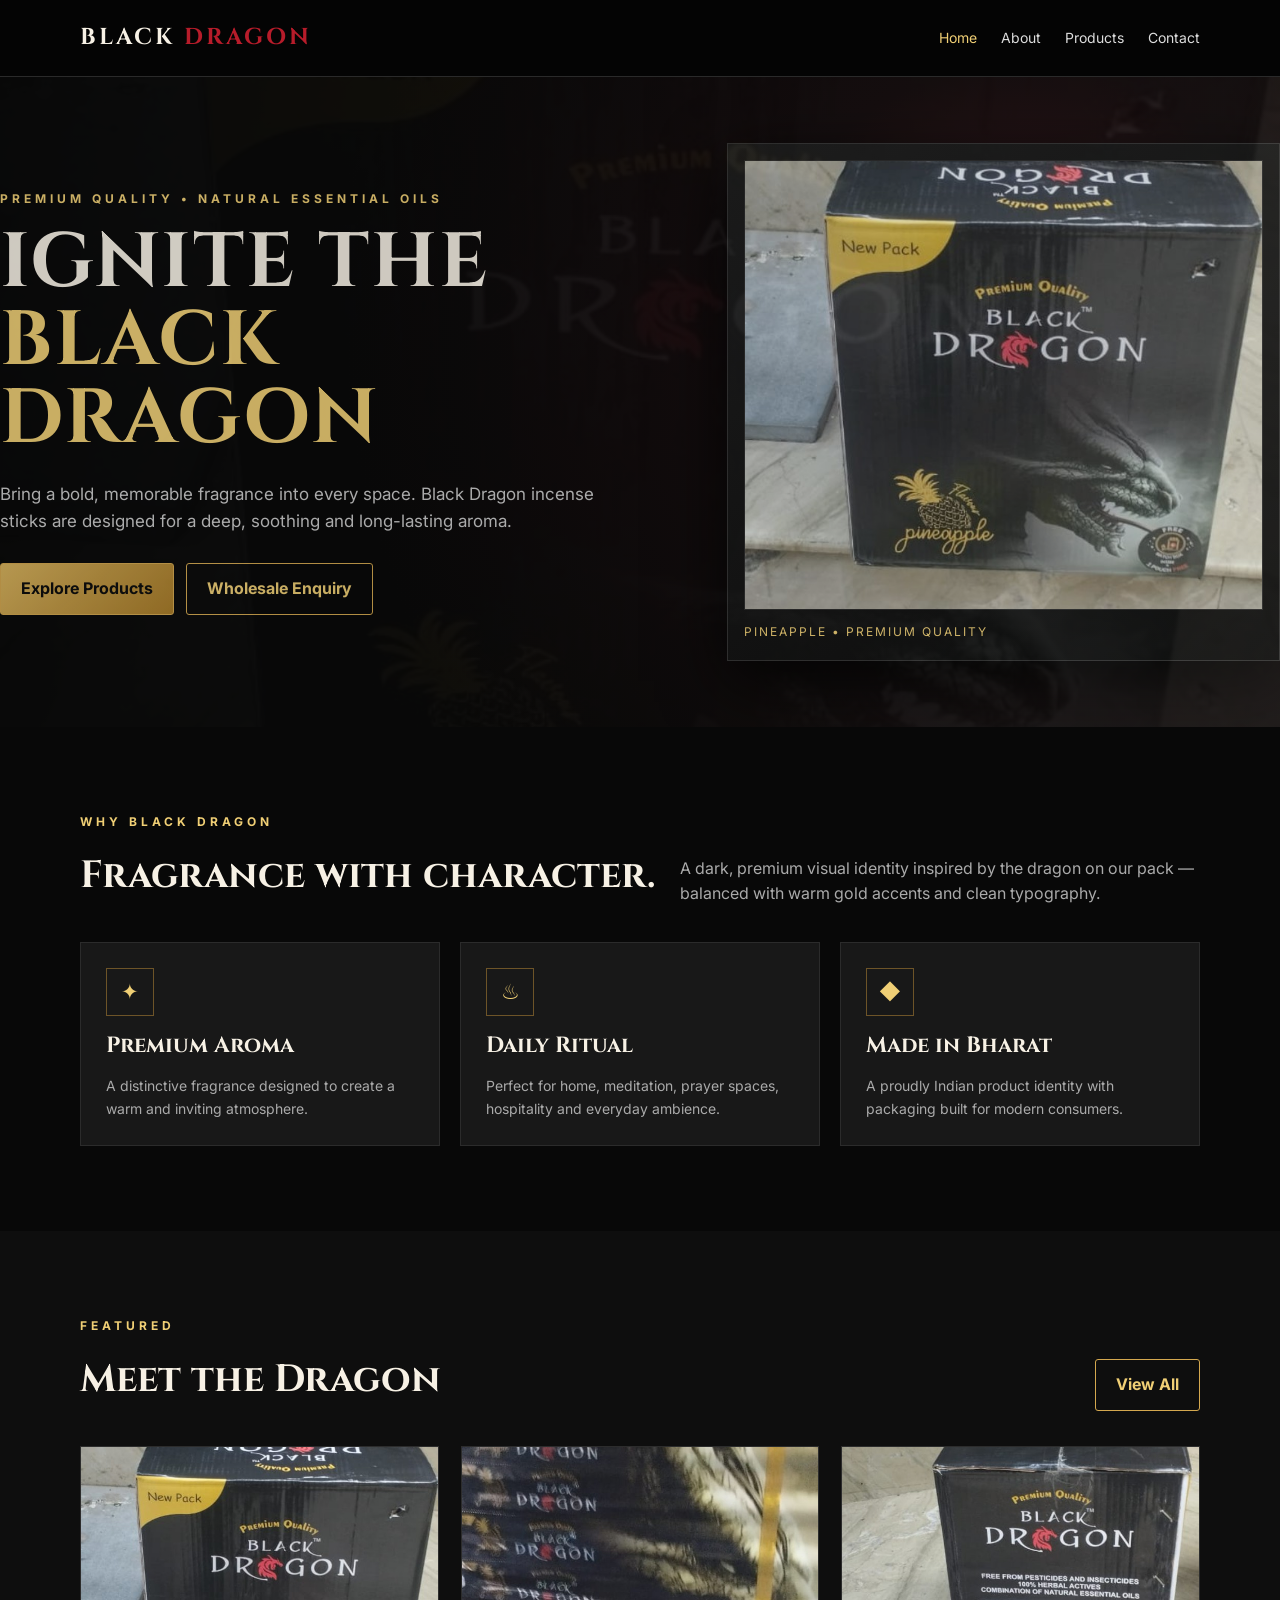
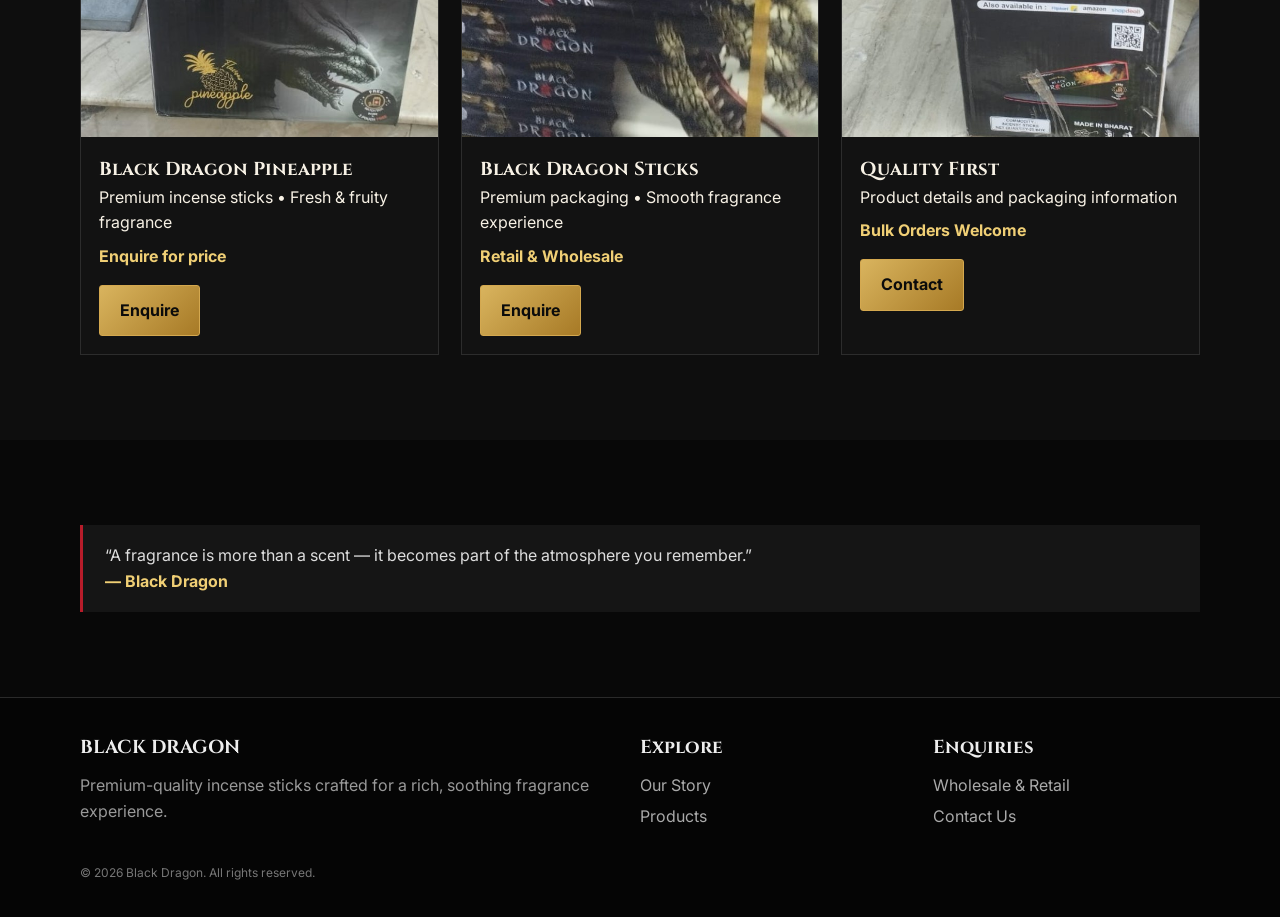
<file: index.html>
<!doctype html><html lang="en"><head><meta charset="utf-8"><meta name="viewport" content="width=device-width,initial-scale=1">
<title>Premium Incense Sticks | Black Dragon</title><meta name="description" content="Black Dragon premium incense sticks - a rich fragrance experience.">
<link rel="stylesheet" href="style.css"></head><body><nav class="nav"><div class="container nav-inner">
      <a class="logo" href="index.html">BLACK <span>DRAGON</span></a>
      <div class="nav-links">
        <a class="active" href="index.html">Home</a>
        <a class="" href="about.html">About</a>
        <a class="" href="products.html">Products</a>
        <a class="" href="contact.html">Contact</a>
      </div><div class="mobile-menu">MENU</div>
    </div></nav>
<main>
<section class="hero"><div class="container" style="display:contents">
<div><div class="kicker">Premium Quality • Natural Essential Oils</div><h1>IGNITE THE<br><span>BLACK DRAGON</span></h1>
<p>Bring a bold, memorable fragrance into every space. Black Dragon incense sticks are designed for a deep, soothing and long-lasting aroma.</p>
<div class="hero-actions"><a class="btn" href="products.html">Explore Products</a><a class="btn btn-outline" href="contact.html">Wholesale Enquiry</a></div></div>
<div class="product-card"><img src="images/black-dragon-box-front.jpg" alt="Black Dragon Pineapple incense box"><span class="badge">Pineapple • Premium Quality</span></div>
</div></section>
<section class="section"><div class="container"><div class="section-head"><div><div class="kicker">Why Black Dragon</div><h2>Fragrance with character.</h2></div><p>A dark, premium visual identity inspired by the dragon on our pack — balanced with warm gold accents and clean typography.</p></div>
<div class="grid3">
<div class="card"><div class="icon">✦</div><h3>Premium Aroma</h3><p>A distinctive fragrance designed to create a warm and inviting atmosphere.</p></div>
<div class="card"><div class="icon">♨</div><h3>Daily Ritual</h3><p>Perfect for home, meditation, prayer spaces, hospitality and everyday ambience.</p></div>
<div class="card"><div class="icon">◆</div><h3>Made in Bharat</h3><p>A proudly Indian product identity with packaging built for modern consumers.</p></div>
</div></div></section>
<section class="section dark"><div class="container"><div class="section-head"><div><div class="kicker">Featured</div><h2>Meet the Dragon</h2></div><a class="btn btn-outline" href="products.html">View All</a></div>
<div class="product-grid">
<div class="product-tile"><img src="images/black-dragon-box-front.jpg"><div class="info"><h3>Black Dragon Pineapple</h3><p>Premium incense sticks • Fresh & fruity fragrance</p><div class="price">Enquire for price</div><a class="btn" href="contact.html">Enquire</a></div></div>
<div class="product-tile"><img src="images/black-dragon-product.jpg"><div class="info"><h3>Black Dragon Sticks</h3><p>Premium packaging • Smooth fragrance experience</p><div class="price">Retail & Wholesale</div><a class="btn" href="contact.html">Enquire</a></div></div>
<div class="product-tile"><img src="images/black-dragon-box-back.jpg"><div class="info"><h3>Quality First</h3><p>Product details and packaging information</p><div class="price">Bulk Orders Welcome</div><a class="btn" href="contact.html">Contact</a></div></div>
</div></div></section>
<section class="section"><div class="container"><div class="quote">“A fragrance is more than a scent — it becomes part of the atmosphere you remember.”<br><strong style="color:#f0cf75">— Black Dragon</strong></div></div></section>
</main>
<footer class="footer"><div class="container footer-grid">
      <div><h3>BLACK DRAGON</h3><p>Premium-quality incense sticks crafted for a rich, soothing fragrance experience.</p></div>
      <div><h3>Explore</h3><a href="about.html">Our Story</a><a href="products.html">Products</a></div>
      <div><h3>Enquiries</h3><a href="contact.html">Wholesale & Retail</a><a href="contact.html">Contact Us</a></div>
    </div><div class="container small" style="margin-top:28px">© 2026 Black Dragon. All rights reserved.</div></footer><script src="main.js"></script></body></html>
</file>
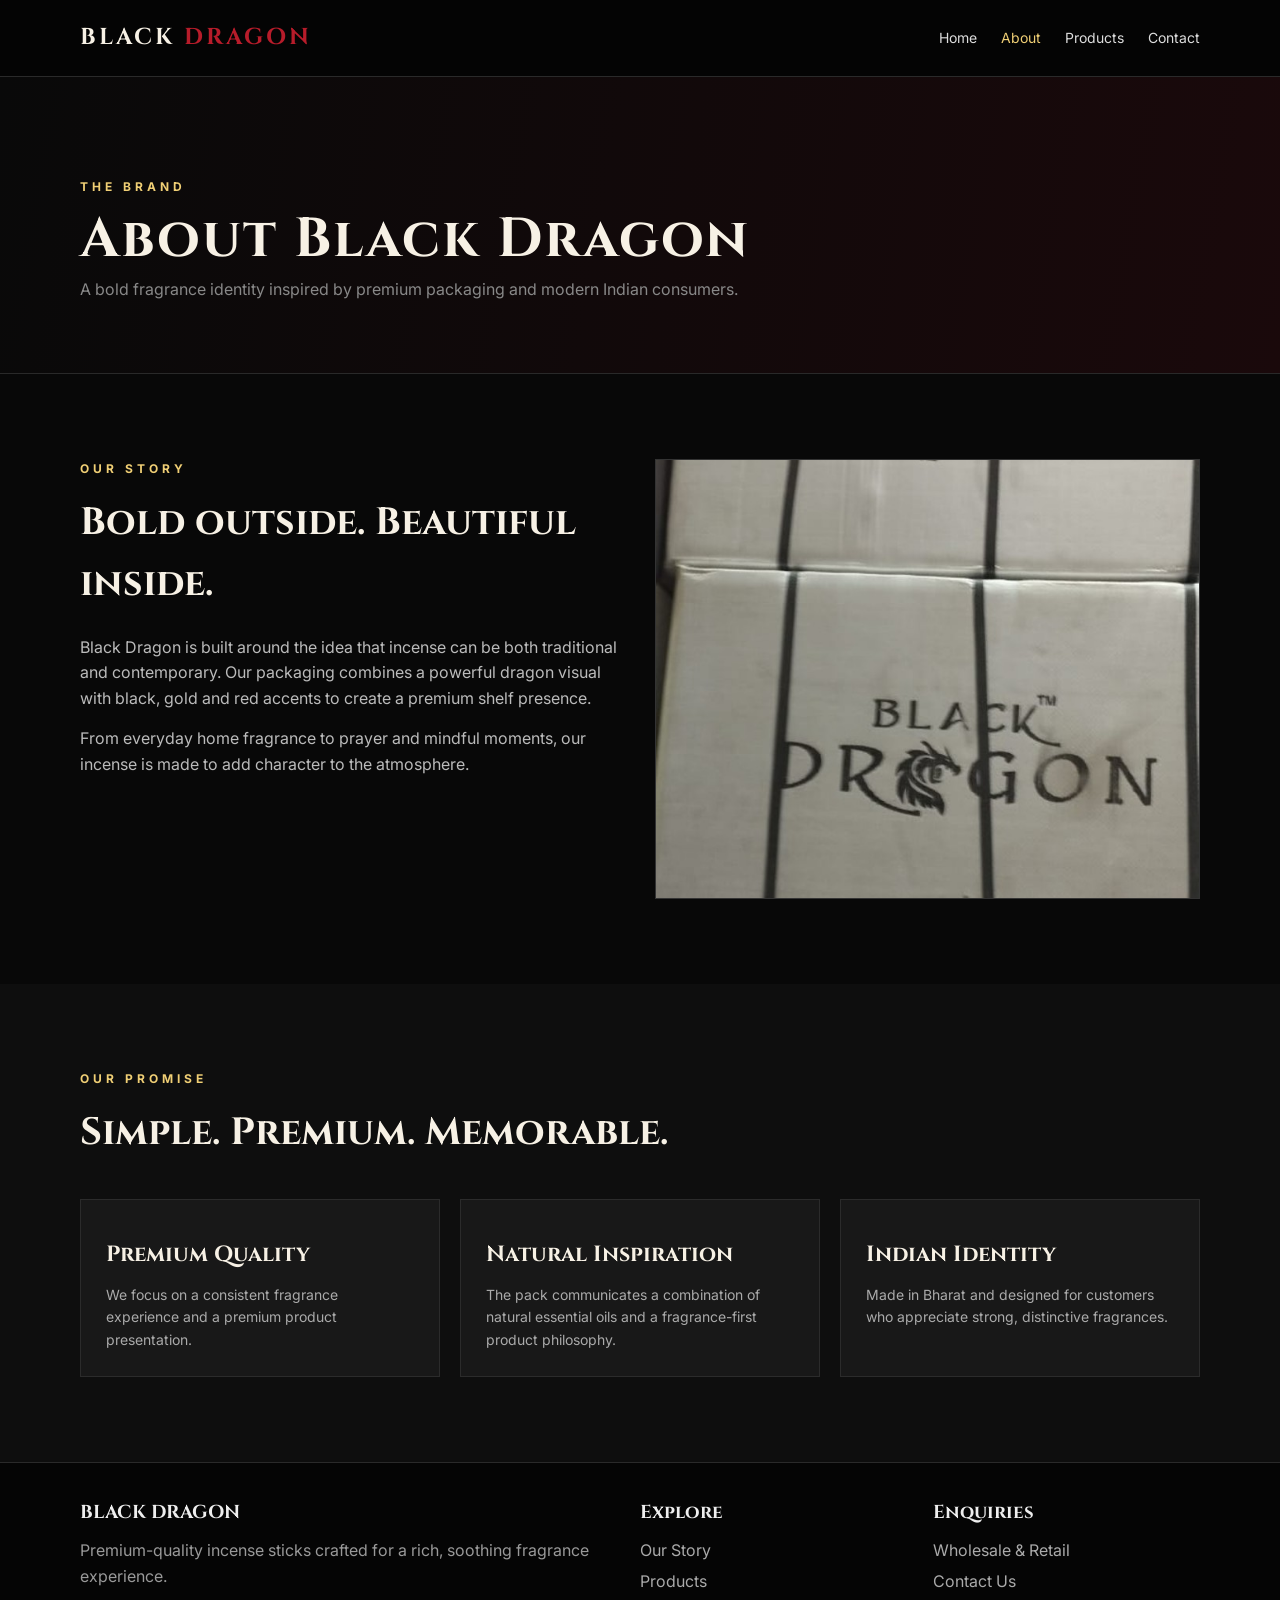
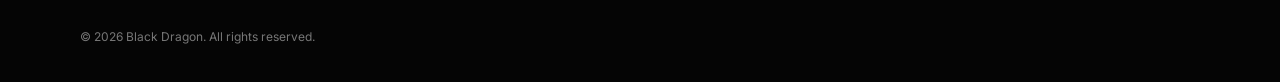
<file: about.html>
<!doctype html><html lang="en"><head><meta charset="utf-8"><meta name="viewport" content="width=device-width,initial-scale=1">
<title>About Us | Black Dragon</title><meta name="description" content="Black Dragon premium incense sticks - a rich fragrance experience.">
<link rel="stylesheet" href="style.css"></head><body><nav class="nav"><div class="container nav-inner">
      <a class="logo" href="index.html">BLACK <span>DRAGON</span></a>
      <div class="nav-links">
        <a class="" href="index.html">Home</a>
        <a class="active" href="about.html">About</a>
        <a class="" href="products.html">Products</a>
        <a class="" href="contact.html">Contact</a>
      </div><div class="mobile-menu">MENU</div>
    </div></nav>
<main><section class="page-hero"><div class="container"><div class="kicker">The Brand</div><h1>About Black Dragon</h1><p class="breadcrumb">A bold fragrance identity inspired by premium packaging and modern Indian consumers.</p></div></section>
<section class="section"><div class="container"><div class="contact-wrap"><div><div class="kicker">Our Story</div><h2>Bold outside. Beautiful inside.</h2><p style="margin-top:20px;color:#bbb">Black Dragon is built around the idea that incense can be both traditional and contemporary. Our packaging combines a powerful dragon visual with black, gold and red accents to create a premium shelf presence.</p><p style="margin-top:15px;color:#bbb">From everyday home fragrance to prayer and mindful moments, our incense is made to add character to the atmosphere.</p></div><img src="images/black-dragon-carton.jpg" style="height:440px;width:100%;object-fit:cover;border:1px solid #333" alt="Black Dragon cartons"></div></div></section>
<section class="section dark"><div class="container"><div class="section-head"><div><div class="kicker">Our Promise</div><h2>Simple. Premium. Memorable.</h2></div></div><div class="grid3"><div class="card"><h3>Premium Quality</h3><p>We focus on a consistent fragrance experience and a premium product presentation.</p></div><div class="card"><h3>Natural Inspiration</h3><p>The pack communicates a combination of natural essential oils and a fragrance-first product philosophy.</p></div><div class="card"><h3>Indian Identity</h3><p>Made in Bharat and designed for customers who appreciate strong, distinctive fragrances.</p></div></div></div></section></main>
<footer class="footer"><div class="container footer-grid">
      <div><h3>BLACK DRAGON</h3><p>Premium-quality incense sticks crafted for a rich, soothing fragrance experience.</p></div>
      <div><h3>Explore</h3><a href="about.html">Our Story</a><a href="products.html">Products</a></div>
      <div><h3>Enquiries</h3><a href="contact.html">Wholesale & Retail</a><a href="contact.html">Contact Us</a></div>
    </div><div class="container small" style="margin-top:28px">© 2026 Black Dragon. All rights reserved.</div></footer><script src="main.js"></script></body></html>
</file>
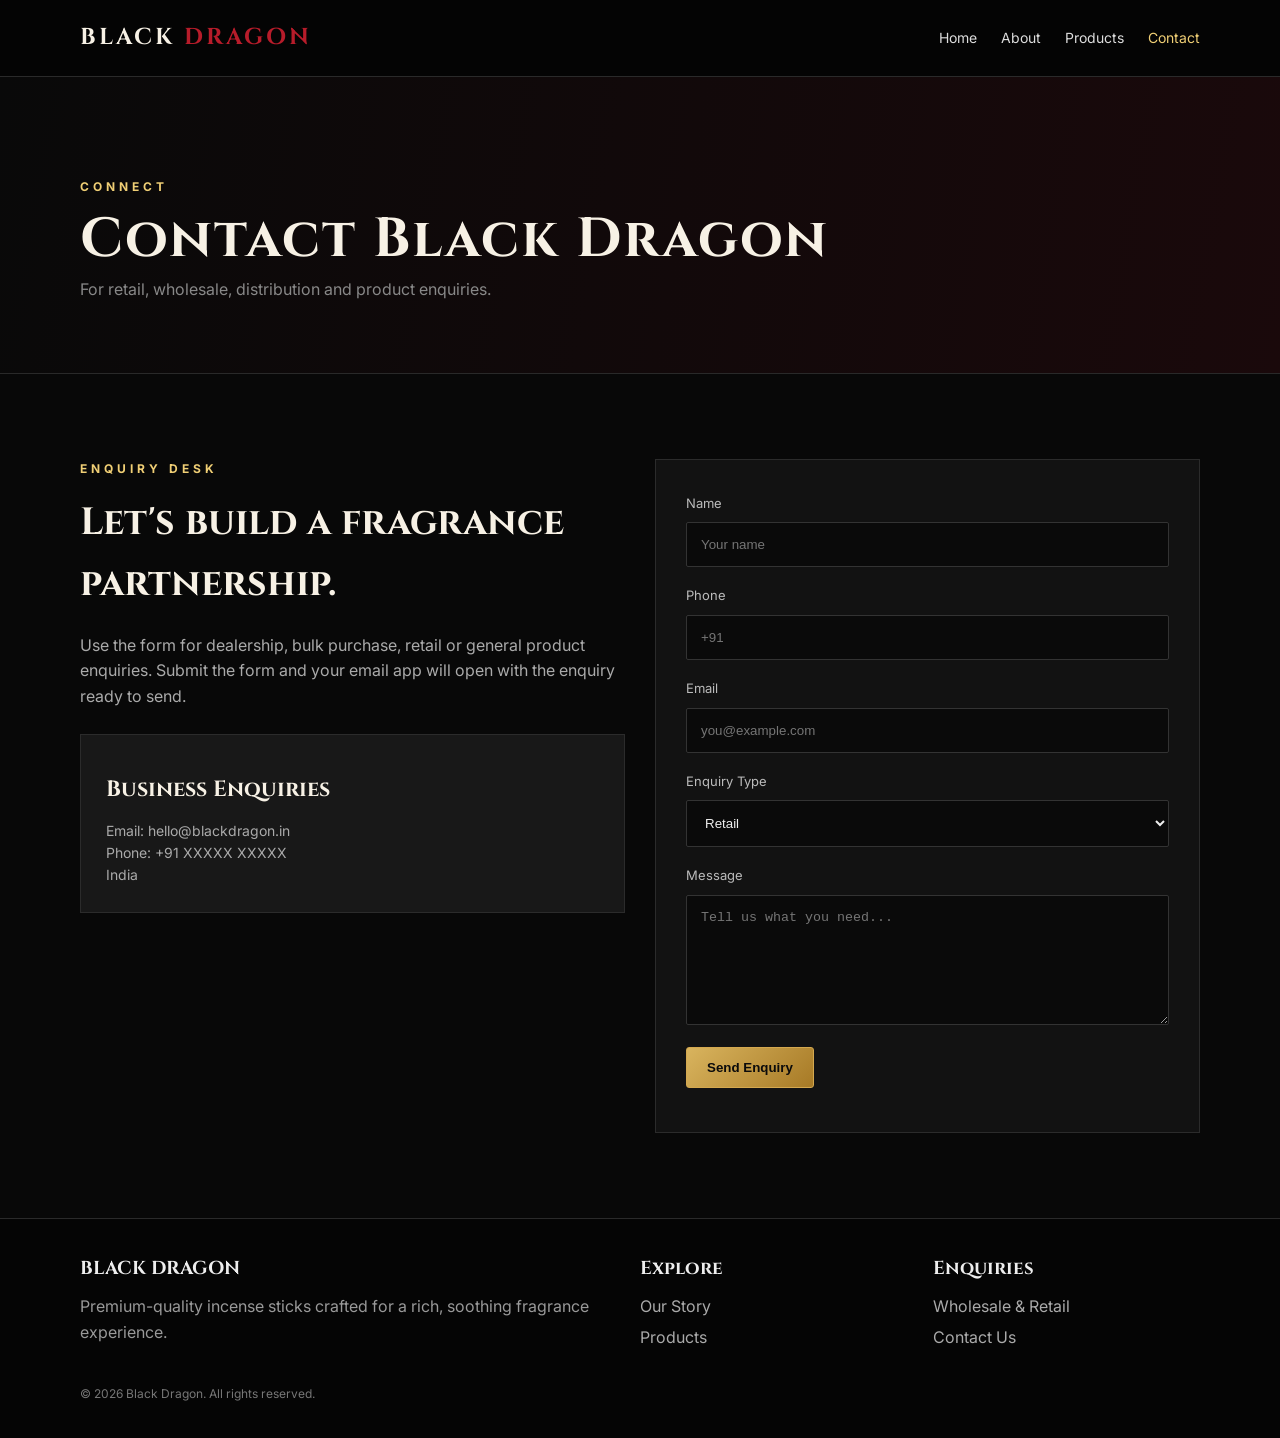
<file: contact.html>
<!doctype html><html lang="en"><head><meta charset="utf-8"><meta name="viewport" content="width=device-width,initial-scale=1">
<title>Contact | Black Dragon</title><meta name="description" content="Black Dragon premium incense sticks - a rich fragrance experience.">
<link rel="stylesheet" href="style.css"></head><body><nav class="nav"><div class="container nav-inner">
      <a class="logo" href="index.html">BLACK <span>DRAGON</span></a>
      <div class="nav-links">
        <a class="" href="index.html">Home</a>
        <a class="" href="about.html">About</a>
        <a class="" href="products.html">Products</a>
        <a class="active" href="contact.html">Contact</a>
      </div><div class="mobile-menu">MENU</div>
    </div></nav>
<main><section class="page-hero"><div class="container"><div class="kicker">Connect</div><h1>Contact Black Dragon</h1><p class="breadcrumb">For retail, wholesale, distribution and product enquiries.</p></div></section>
<section class="section"><div class="container contact-wrap"><div><div class="kicker">Enquiry Desk</div><h2>Let's build a fragrance partnership.</h2><p style="color:#aaa;margin:18px 0 25px">Use the form for dealership, bulk purchase, retail or general product enquiries. Submit the form and your email app will open with the enquiry ready to send.</p><div class="card"><h3>Business Enquiries</h3><p>Email: hello@blackdragon.in</p><p>Phone: +91 XXXXX XXXXX</p><p>India</p></div></div>
<form class="form" id="contactForm"><label>Name</label><input name="name" required placeholder="Your name"><label>Phone</label><input name="phone" required placeholder="+91"><label>Email</label><input name="email" type="email" placeholder="you@example.com"><label>Enquiry Type</label><select name="type"><option>Retail</option><option>Wholesale</option><option>Dealership</option><option>General</option></select><label>Message</label><textarea name="message" required placeholder="Tell us what you need..."></textarea><button class="btn" type="submit">Send Enquiry</button><p id="formStatus" style="margin-top:14px;color:#d4a84f"></p></form></div></section></main>
<footer class="footer"><div class="container footer-grid">
      <div><h3>BLACK DRAGON</h3><p>Premium-quality incense sticks crafted for a rich, soothing fragrance experience.</p></div>
      <div><h3>Explore</h3><a href="about.html">Our Story</a><a href="products.html">Products</a></div>
      <div><h3>Enquiries</h3><a href="contact.html">Wholesale & Retail</a><a href="contact.html">Contact Us</a></div>
    </div><div class="container small" style="margin-top:28px">© 2026 Black Dragon. All rights reserved.</div></footer><script src="main.js"></script></body></html>
</file>
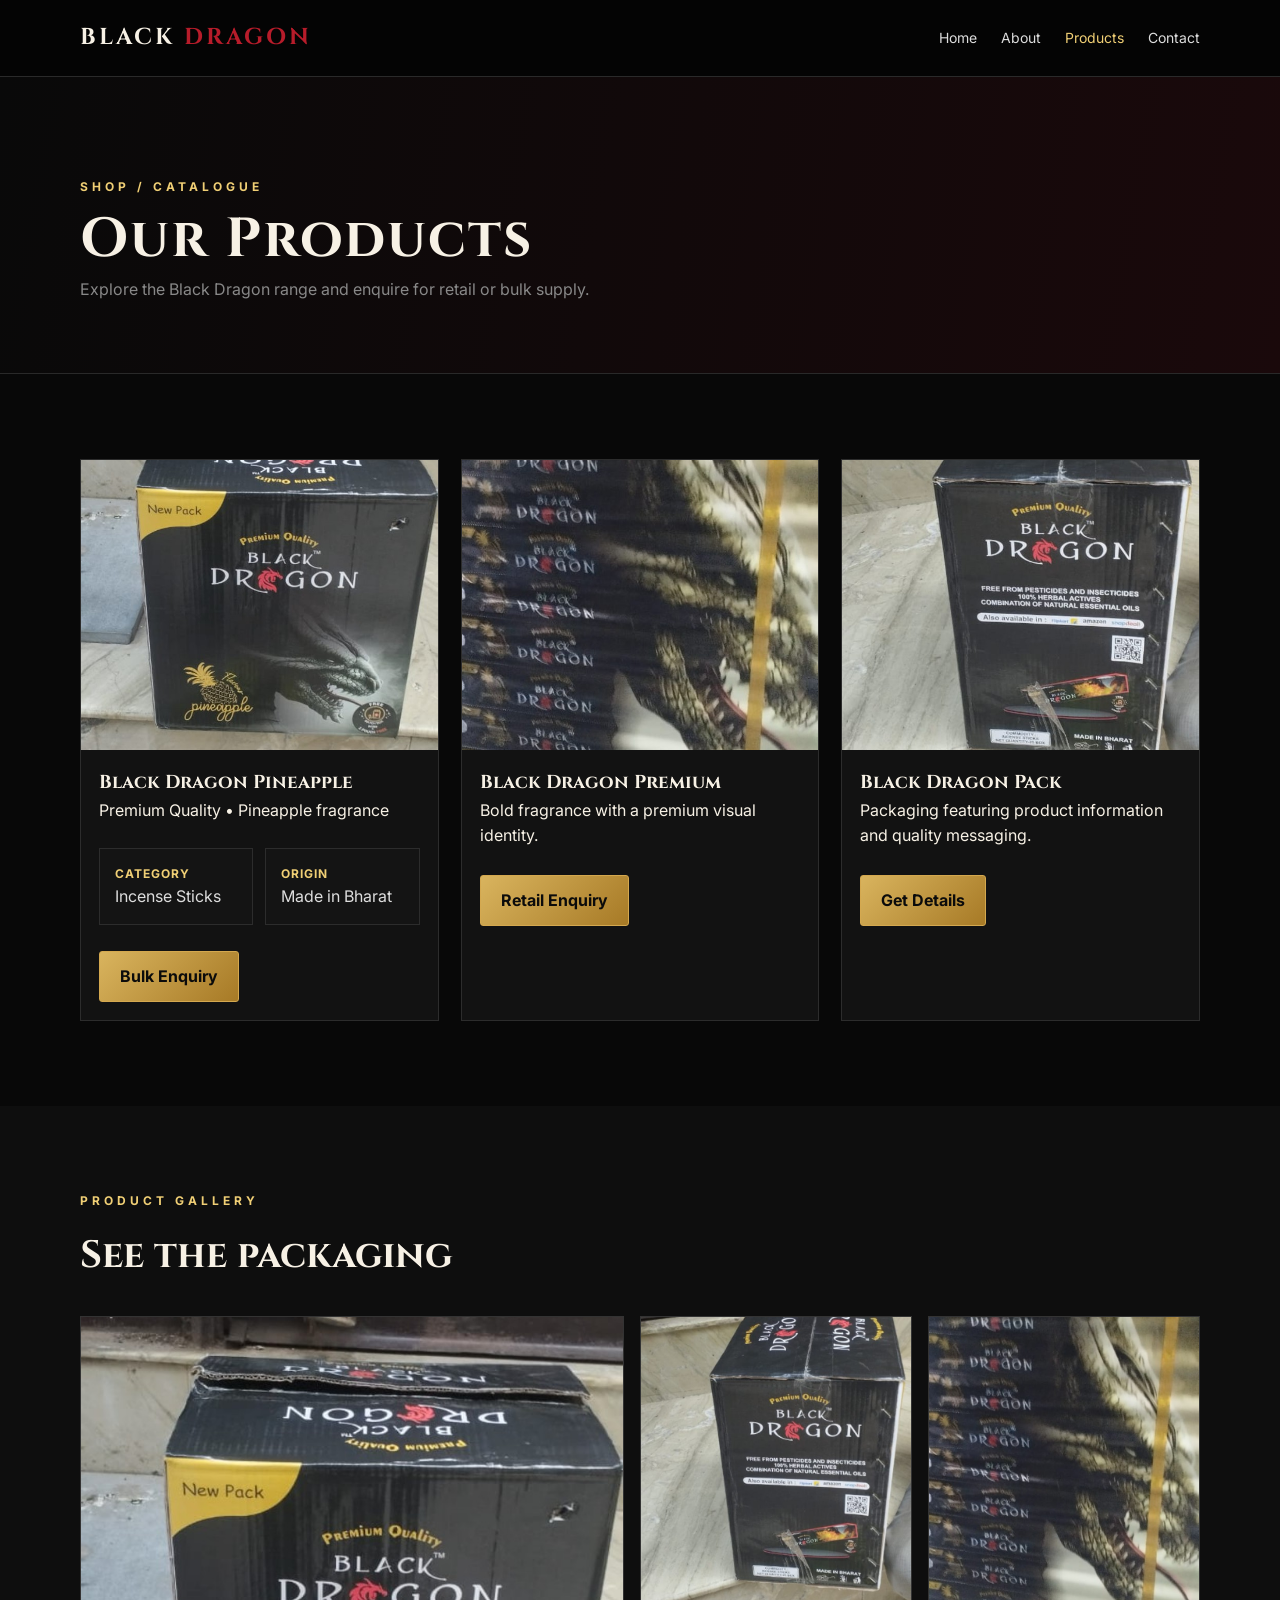
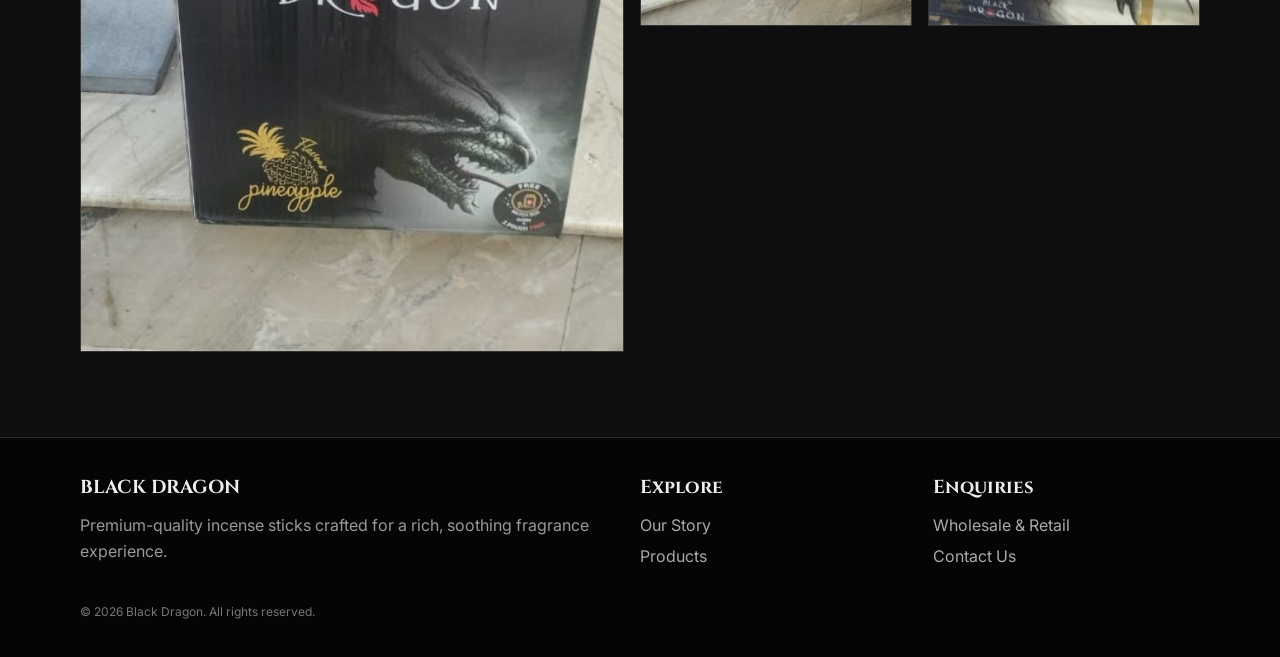
<file: products.html>
<!doctype html><html lang="en"><head><meta charset="utf-8"><meta name="viewport" content="width=device-width,initial-scale=1">
<title>Products | Black Dragon</title><meta name="description" content="Black Dragon premium incense sticks - a rich fragrance experience.">
<link rel="stylesheet" href="style.css"></head><body><nav class="nav"><div class="container nav-inner">
      <a class="logo" href="index.html">BLACK <span>DRAGON</span></a>
      <div class="nav-links">
        <a class="" href="index.html">Home</a>
        <a class="" href="about.html">About</a>
        <a class="active" href="products.html">Products</a>
        <a class="" href="contact.html">Contact</a>
      </div><div class="mobile-menu">MENU</div>
    </div></nav>
<main><section class="page-hero"><div class="container"><div class="kicker">Shop / Catalogue</div><h1>Our Products</h1><p class="breadcrumb">Explore the Black Dragon range and enquire for retail or bulk supply.</p></div></section>
<section class="section"><div class="container"><div class="product-grid">
<div class="product-tile"><img src="images/black-dragon-box-front.jpg"><div class="info"><h3>Black Dragon Pineapple</h3><p>Premium Quality • Pineapple fragrance</p><div class="specs"><div class="spec"><b>Category</b><span>Incense Sticks</span></div><div class="spec"><b>Origin</b><span>Made in Bharat</span></div></div><br><a class="btn" href="contact.html">Bulk Enquiry</a></div></div>
<div class="product-tile"><img src="images/black-dragon-product.jpg"><div class="info"><h3>Black Dragon Premium</h3><p>Bold fragrance with a premium visual identity.</p><br><a class="btn" href="contact.html">Retail Enquiry</a></div></div>
<div class="product-tile"><img src="images/black-dragon-box-back.jpg"><div class="info"><h3>Black Dragon Pack</h3><p>Packaging featuring product information and quality messaging.</p><br><a class="btn" href="contact.html">Get Details</a></div></div>
</div></div></section>
<section class="section dark"><div class="container"><div class="kicker">Product Gallery</div><h2 style="margin-bottom:30px">See the packaging</h2><div class="gallery"><img src="images/black-dragon-box-front.jpg"><img src="images/black-dragon-box-back.jpg"><img src="images/black-dragon-product.jpg"></div></div></section></main>
<footer class="footer"><div class="container footer-grid">
      <div><h3>BLACK DRAGON</h3><p>Premium-quality incense sticks crafted for a rich, soothing fragrance experience.</p></div>
      <div><h3>Explore</h3><a href="about.html">Our Story</a><a href="products.html">Products</a></div>
      <div><h3>Enquiries</h3><a href="contact.html">Wholesale & Retail</a><a href="contact.html">Contact Us</a></div>
    </div><div class="container small" style="margin-top:28px">© 2026 Black Dragon. All rights reserved.</div></footer><script src="main.js"></script></body></html>
</file>
<file: style.css>
@import url('https://fonts.googleapis.com/css2?family=Cinzel:wght@500;600;700&family=Inter:wght@400;500;600;700&display=swap');

:root{
  --black:#080808; --charcoal:#121212; --panel:#181818; --gold:#d4a84f;
  --gold2:#f0cf75; --red:#b71c2a; --cream:#f7f1e5; --muted:#aaa;
}
*{box-sizing:border-box;margin:0;padding:0}
html{scroll-behavior:smooth}
body{font-family:Inter,Arial,sans-serif;background:var(--black);color:var(--cream);line-height:1.6}
a{color:inherit;text-decoration:none}
img{max-width:100%;display:block}
.container{width:min(1120px,92%);margin:auto}
.nav{position:sticky;top:0;z-index:20;background:rgba(5,5,5,.94);border-bottom:1px solid #2a2a2a;backdrop-filter:blur(12px)}
.nav-inner{height:76px;display:flex;align-items:center;justify-content:space-between;gap:25px}
.logo{font-family:Cinzel,serif;font-weight:700;letter-spacing:3px;font-size:23px}
.logo span{color:var(--red)}
.nav-links{display:flex;gap:24px;align-items:center}
.nav-links a{font-size:14px;color:#ddd}
.nav-links a:hover,.nav-links a.active{color:var(--gold2)}
.btn{display:inline-block;padding:12px 20px;border:1px solid var(--gold);background:linear-gradient(135deg,#d9b45e,#a77a26);color:#0b0b0b;font-weight:700;border-radius:3px;transition:.25s}
.btn:hover{transform:translateY(-2px);filter:brightness(1.08)}
.btn-outline{background:transparent;color:var(--gold2)}
.hero{min-height:650px;display:grid;grid-template-columns:1.1fr .9fr;align-items:center;gap:50px;position:relative;overflow:hidden;background:radial-gradient(circle at 80% 40%,#3a1116 0,#130b0c 25%,#080808 62%)}
.hero:before{content:"";position:absolute;inset:0;background:linear-gradient(90deg,rgba(0,0,0,.92),rgba(0,0,0,.4)),url('images/black-dragon-box-front.jpg') center/cover;opacity:.17}
.hero>*{position:relative}
.kicker{color:var(--gold2);letter-spacing:4px;text-transform:uppercase;font-size:12px;font-weight:700;margin-bottom:15px}
h1,h2,h3{font-family:Cinzel,Georgia,serif}
h1{font-size:clamp(42px,6vw,78px);line-height:1.02;letter-spacing:2px}
h1 span{color:var(--gold2)}
.hero p{max-width:600px;color:#ccc;margin:22px 0 28px;font-size:17px}
.hero-actions{display:flex;gap:12px;flex-wrap:wrap}
.product-card{background:linear-gradient(145deg,#1d1d1d,#090909);border:1px solid #343434;padding:16px;box-shadow:0 20px 60px #000}
.product-card img{height:450px;width:100%;object-fit:cover;object-position:center;border:1px solid #292929}
.badge{display:inline-block;margin-top:12px;color:var(--gold2);font-size:12px;letter-spacing:2px;text-transform:uppercase}
.section{padding:85px 0}
.section.dark{background:#0e0e0e}
.section-head{display:flex;justify-content:space-between;align-items:end;gap:20px;margin-bottom:35px}
.section h2{font-size:38px}
.section-head p{max-width:520px;color:#aaa}
.grid3{display:grid;grid-template-columns:repeat(3,1fr);gap:20px}
.card{background:var(--panel);border:1px solid #2b2b2b;padding:25px}
.card h3{font-size:22px;margin:12px 0}
.card p{color:#aaa;font-size:14px}
.icon{width:48px;height:48px;border:1px solid #6d5428;display:grid;place-items:center;color:var(--gold2);font-size:21px}
.product-grid{display:grid;grid-template-columns:repeat(3,1fr);gap:22px}
.product-tile{background:#121212;border:1px solid #2c2c2c}
.product-tile img{height:290px;width:100%;object-fit:cover}
.product-tile .info{padding:18px}
.price{color:var(--gold2);font-weight:700;margin:8px 0 15px}
.quote{border-left:3px solid var(--red);padding:18px 22px;background:#151515;color:#ddd}
.page-hero{padding:100px 0 70px;background:linear-gradient(100deg,#090909,#1a090b);border-bottom:1px solid #292929}
.page-hero h1{font-size:55px}
.breadcrumb{color:#888;margin-top:10px}
.gallery{display:grid;grid-template-columns:2fr 1fr 1fr;gap:16px}
.gallery img{height:310px;width:100%;object-fit:cover;border:1px solid #333}
.gallery img:first-child{height:636px;grid-row:span 2}
.specs{display:grid;grid-template-columns:repeat(2,1fr);gap:12px;margin-top:25px}
.spec{padding:15px;background:#141414;border:1px solid #2c2c2c}
.spec b{display:block;color:var(--gold2);font-size:12px;text-transform:uppercase;letter-spacing:1px}
.spec span{color:#ddd}
.contact-wrap{display:grid;grid-template-columns:1fr 1fr;gap:30px}
.form{background:#121212;padding:30px;border:1px solid #2b2b2b}
input,textarea,select{width:100%;padding:14px;margin:7px 0 15px;background:#0a0a0a;border:1px solid #333;color:#eee;border-radius:2px}
textarea{min-height:130px;resize:vertical}
label{font-size:13px;color:#bbb}
.footer{padding:35px 0;border-top:1px solid #2a2a2a;background:#050505;color:#999}
.footer-grid{display:grid;grid-template-columns:2fr 1fr 1fr;gap:25px}
.footer h3{color:#eee;margin-bottom:10px}
.footer a{display:block;margin:5px 0;color:#aaa}
.small{font-size:12px;color:#777}
.mobile-menu{display:none}
@media(max-width:800px){
 .nav-inner{height:68px}.nav-links{display:none}.mobile-menu{display:block;color:var(--gold2)}
 .hero{grid-template-columns:1fr;padding:80px 0}.product-card{max-width:520px;margin:auto}.product-card img{height:360px}
 .grid3,.product-grid,.contact-wrap,.footer-grid{grid-template-columns:1fr}
 .gallery{grid-template-columns:1fr 1fr}.gallery img:first-child{height:360px;grid-column:span 2;grid-row:auto}.gallery img{height:220px}
 .page-hero h1{font-size:42px}.section{padding:60px 0}
}
</file>
